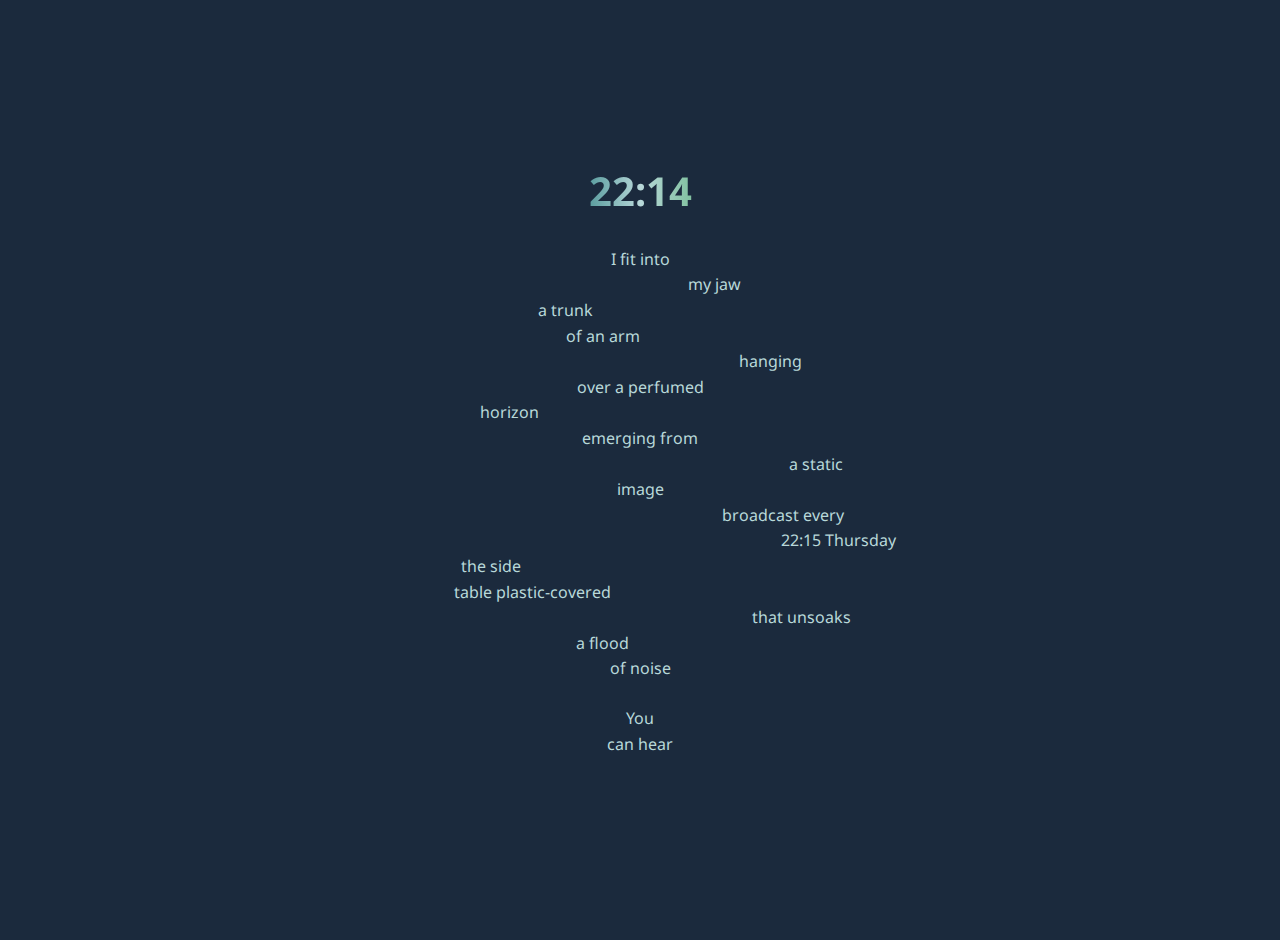
<file: 22-14.html>
<!DOCTYPE html>
<html lang="en">
<head>
    <meta charset="UTF-8">
    <meta name="viewport" content="width=device-width, initial-scale=1.0">
    <title>22:14</title>
    <style>

        /* Import Noto Sans font */
        @import url('https://fonts.googleapis.com/css2?family=Noto+Sans&display=swap');

        /* Basic reset for margin and padding */
        body, h1, p {
            margin: 0;
            padding: 0;
        }

        /* Root colors for the ocean dusk variation */
:root {
    --bg-color: #1b2a3d; /* Deep, dark ocean blue for a mysterious atmosphere */
    --text-color: #b8d8d9; /* Soft pale blue for readability, evoking a quiet, somber mood */
    --link-color: #5b9d9f; /* Subtle teal for interactive elements, suggesting a calming energy */
    --link-hover-color: #9aabff; /* Soft lavender-blue for hover effects, adding a hint of surrealism */
    --heading-gradient: linear-gradient(to right, #5b9d9f, #b8d8d9, #81c1a0); /* Teal to pale blue to light mint, reflecting the calmness of dusk */
    --tooltip-bg: #3c3e3b; /* Dark charcoal for tooltip, evoking quiet, lingering shadow */
    --tooltip-text: #e0f7f1; /* Light cyan for tooltip text, suggesting coolness and clarity */
    --tooltip-hover-bg: rgba(145, 196, 168, 0.4); /* Subtle mint effect on hover, symbolizing fleeting moments */
}


        /* Styling for the page background and font */
        body {
            font-family: "Noto Sans", sans-serif;
            background-color: var(--bg-color);
            color: var(--text-color);
            display: flex;
            justify-content: center;
            align-items: center;
            min-height: 100vh;
            padding: 20px;
        }

        /* Center align the container and text */
        .poetry-container {
			width: 30%;
            text-align: center;
            line-height: 1.6;
        }

h1 {
    font-size: 2.5em;
    margin-bottom: 20px;
    background-image: var(--heading-gradient); /* Using background-image to define gradient */
    background-clip: text; /* Applies background to text only */
    -webkit-background-clip: text; /* For webkit-based browsers */
    -webkit-text-fill-color: transparent; /* Ensures text is transparent, allowing the gradient to show */
    text-transform: lowercase; /* Title in lowercase */
    display: inline; /* Ensure it works on inline level */
}


        .poem {
            font-size: 1.1em;
            margin-bottom: 40px;
        }

        /* Styling for individual stanzas */
.stanza {
    margin: 1.5em 0;
}

/* Prevent line breaks before <br> by setting nowrap on the span elements */
.stanza span {
    white-space: nowrap; /* Ensures no line breaks until <br> */
}
        /* Tooltip container */
        .tooltip {
            position: relative;
            display: inline-block;
            background: var(--tooltip-hover-bg);
            background-size: 200% 100%;
            background-position: 100% 0;
            transition: background-position 0.3s ease; /* Smooth transition */
            color: inherit; /* Ensure text color matches context */
        }

        /* Tooltip text */
        .tooltip .tooltiptext {
            visibility: hidden; /* Hidden by default */
            width: 150px; /* Set a width for the tooltip */
            background-color: var(--tooltip-bg); /* Tooltip background */
            color: var(--tooltip-text); /* Tooltip text */
            text-align: center;
            padding: 5px 0; /* Padding inside the tooltip */
            border-radius: 6px; /* Rounded corners */

            /* Positioning the tooltip */
            position: absolute;
            z-index: 1;
            bottom: 125%; /* Position above the tooltip container */
            left: 50%; /* Center the tooltip */
            margin-left: -75px; /* Adjust left margin to center */

            /* Fade-in effect */
            opacity: 0; 
            transition: opacity 0.3s;
        }

        /* Show the tooltip text when you mouse over the tooltip container */
        .tooltip:hover .tooltiptext {
            visibility: visible; /* Show on hover */
            opacity: 1; /* Fade in effect */
        }
    </style>
</head>
<body>
    <div class="poetry-container">
		<h1>22:14</h1>
        <div class="stanza">
            <span>I fit into</span><br>
            <span style="padding-left:40%;">my jaw</span><br>
            <span style="padding-right:40%;">a trunk</span><br>
            <span style="padding-right:20%;">of an arm</span><br>
            <span style="padding-left:70%;">hanging</span><br>
            <span>over a perfumed</span><br>
            <span style="padding-right:70%;">horizon</span><br>
            <span>emerging from</span><br>
            <span style="padding-left:90%;">a static</span><br>
            <span>image</span><br>
            <span style="padding-left:72%;">broadcast every</span><br>
            <span style="padding-left:88%;">22:15 Thursday</span><br>
            <span style="padding-right:80%;">the side</span><br>
            <span style="padding-right:97%;">table plastic-covered</span><br>
            <span style="padding-left:80%;">that unsoaks</span><br>
            <span style="padding-right:20%;">a flood</span><br>
            <span>of noise</span><br>
		</div>
		<div class="stanza">
            <span>You</span><br>
            <span>can hear</span><br>
        </div>
    </div>
</body>
</html>
</file>
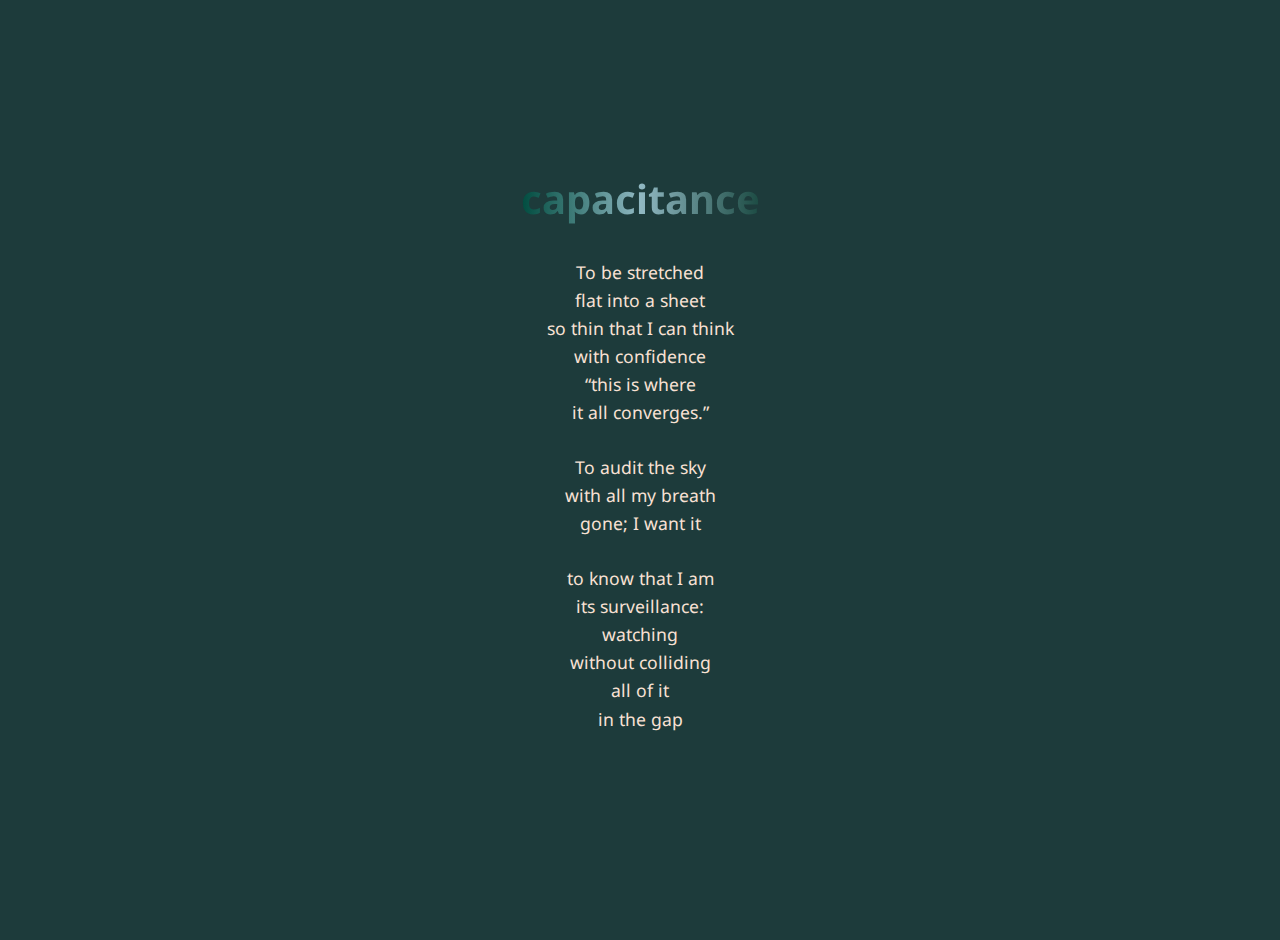
<file: capacitance.html>
<!DOCTYPE html>
<html lang="en">
<head>
    <meta charset="UTF-8">
    <meta name="viewport" content="width=device-width, initial-scale=1.0">
    <title>capacitance</title>
    <style>

        /* Import Noto Sans font */
        @import url('https://fonts.googleapis.com/css2?family=Noto+Sans&display=swap');

        /* Basic reset for margin and padding */
        body, h1, p {
            margin: 0;
            padding: 0;
        }

        /* Root colors for the earthy, stormy variation */
:root {
    --bg-color: #1d3b3b; /* Deep teal with hints of blue for a moody atmosphere */
    --text-color: #f8e1d4; /* Soft peachy beige for a warm, inviting feel */
    --link-color: #f2a5a2; /* Warm coral for interactive elements */
    --link-hover-color: #ff8a65; /* Lively orange-pink for hover effects */
    --heading-gradient: linear-gradient(to right, #004c3f, #90b8c2, #1c4b43); /* Rich teal to pale blue to dark forest green gradient */
    --tooltip-bg: #375e5d; /* Muted dark teal for tooltip background */
    --tooltip-text: #f8e1d4; /* Soft peachy beige for tooltip text */
    --tooltip-hover-bg: rgba(242, 165, 162, 0.4); /* Coral hover effect for tooltip */
}


        /* Styling for the page background and font */
        body {
            font-family: "Noto Sans", sans-serif;
            background-color: var(--bg-color);
            color: var(--text-color);
            display: flex;
            justify-content: center;
            align-items: center;
            min-height: 100vh;
            padding: 20px;
        }

        /* Center align the container and text */
        .poetry-container {
            max-width: 600px;
            text-align: center;
            line-height: 1.6;
        }

        h1 {
            font-size: 2.5em;
            margin-bottom: 20px;
            background: var(--heading-gradient);
            -webkit-background-clip: text;
            -webkit-text-fill-color: transparent;
            text-transform: lowercase; /* Title in lowercase */
        }

        .poem {
            font-size: 1.1em;
            margin-bottom: 40px;
        }

        /* Styling for individual stanzas */
        .stanza {
            margin: 1.5em 0;
        }

        /* Tooltip container */
        .tooltip {
            position: relative;
            display: inline-block;
            background: var(--tooltip-hover-bg);
            background-size: 200% 100%;
            background-position: 100% 0;
            transition: background-position 0.3s ease; /* Smooth transition */
            color: inherit; /* Ensure text color matches context */
        }

        /* Tooltip text */
        .tooltip .tooltiptext {
            visibility: hidden; /* Hidden by default */
            width: 150px; /* Set a width for the tooltip */
            background-color: var(--tooltip-bg); /* Tooltip background */
            color: var(--tooltip-text); /* Tooltip text */
            text-align: center;
            padding: 5px 0; /* Padding inside the tooltip */
            border-radius: 6px; /* Rounded corners */

            /* Positioning the tooltip */
            position: absolute;
            z-index: 1;
            bottom: 125%; /* Position above the tooltip container */
            left: 50%; /* Center the tooltip */
            margin-left: -75px; /* Adjust left margin to center */

            /* Fade-in effect */
            opacity: 0; 
            transition: opacity 0.3s;
        }

        /* Show the tooltip text when you mouse over the tooltip container */
        .tooltip:hover .tooltiptext {
            visibility: visible; /* Show on hover */
            opacity: 1; /* Fade in effect */
        }
    </style>
</head>
<body>
    <div class="poetry-container">
        <h1>capacitance</h1>
        <div class="poem">
            <p class="stanza">
                To be stretched <br>
                flat into a sheet <br>
                so thin that I can think <br>
                with confidence <br>
                “this is where <br>
                it all converges.” <br>
            </p>
            <p class="stanza">
                To audit the sky <br>
                with all my breath <br>
                gone; I want it <br>
            </p>
            <p class="stanza">
                to know that I am <br>
                its surveillance: <br>
                watching <br>
                without colliding <br>
                all of it <br>
                in the gap <br>
            </p>
        </div>
    </div>
</body>
</html>
</file>
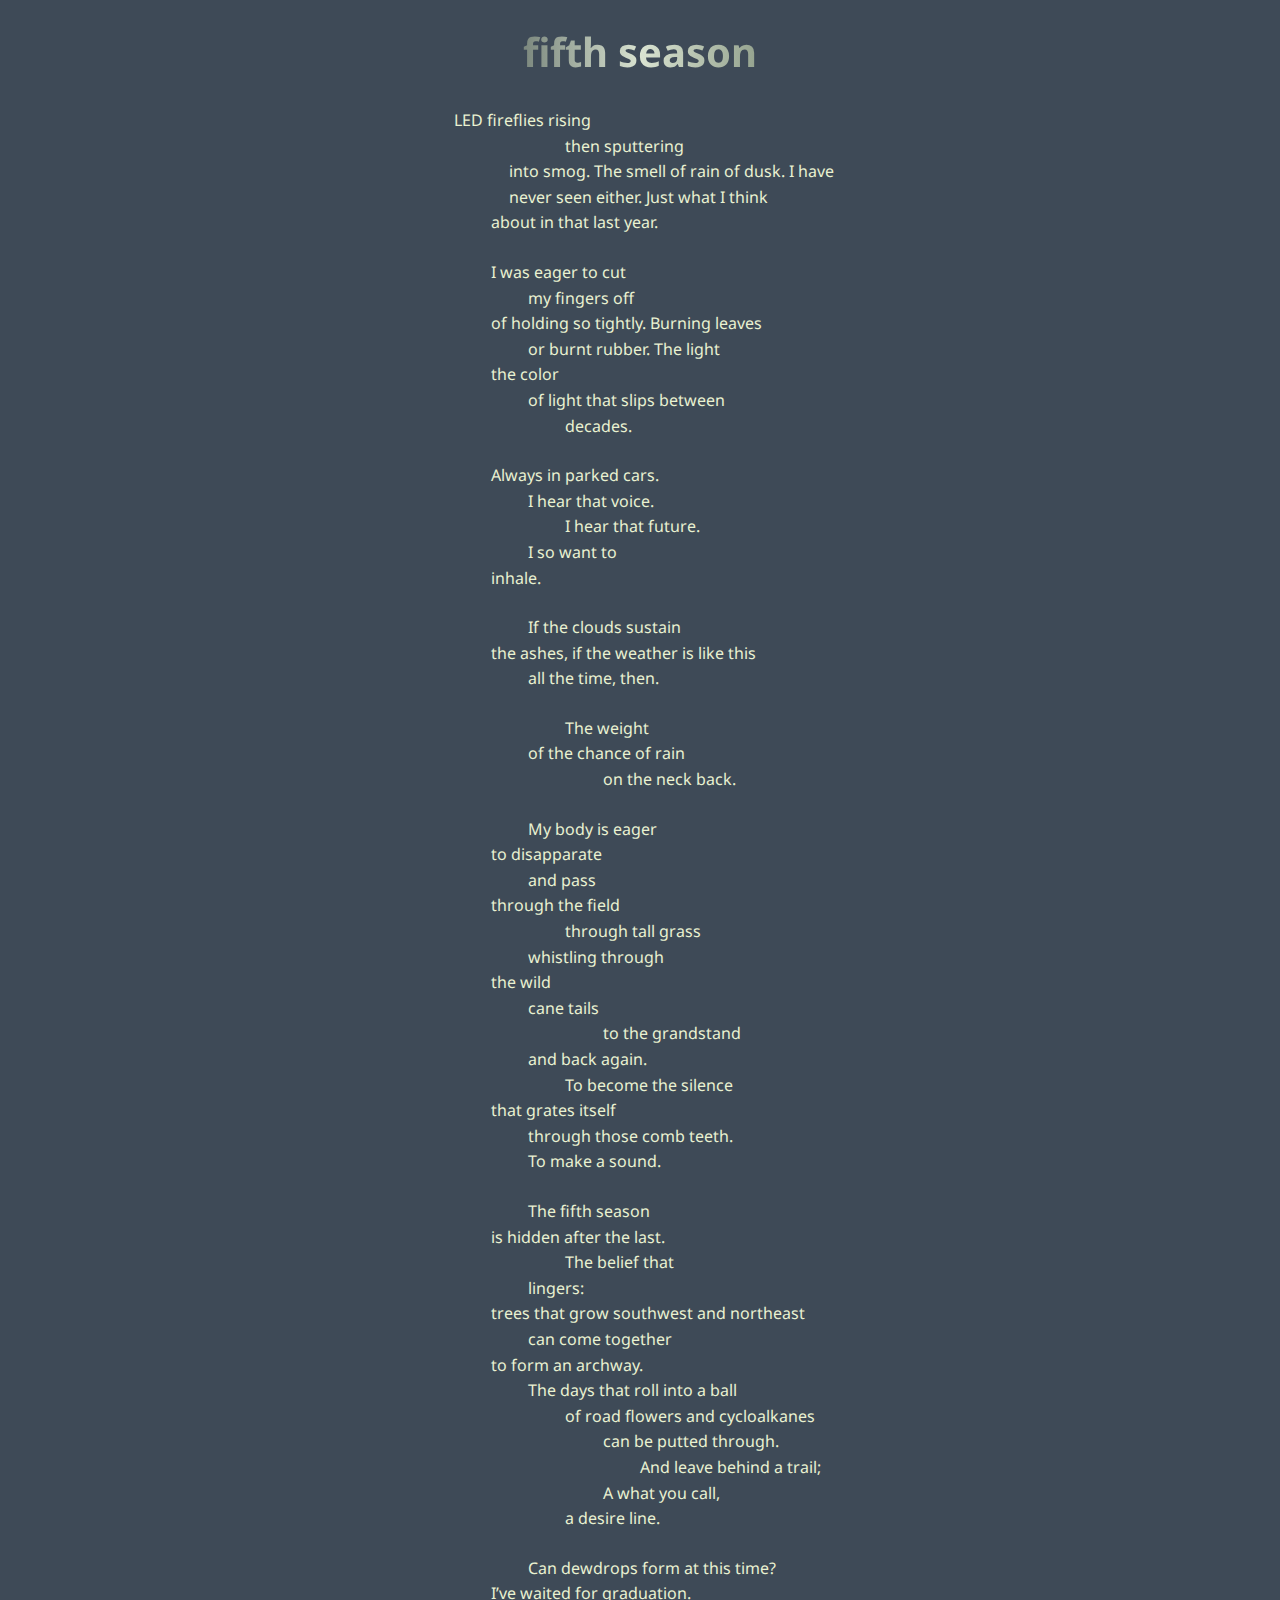
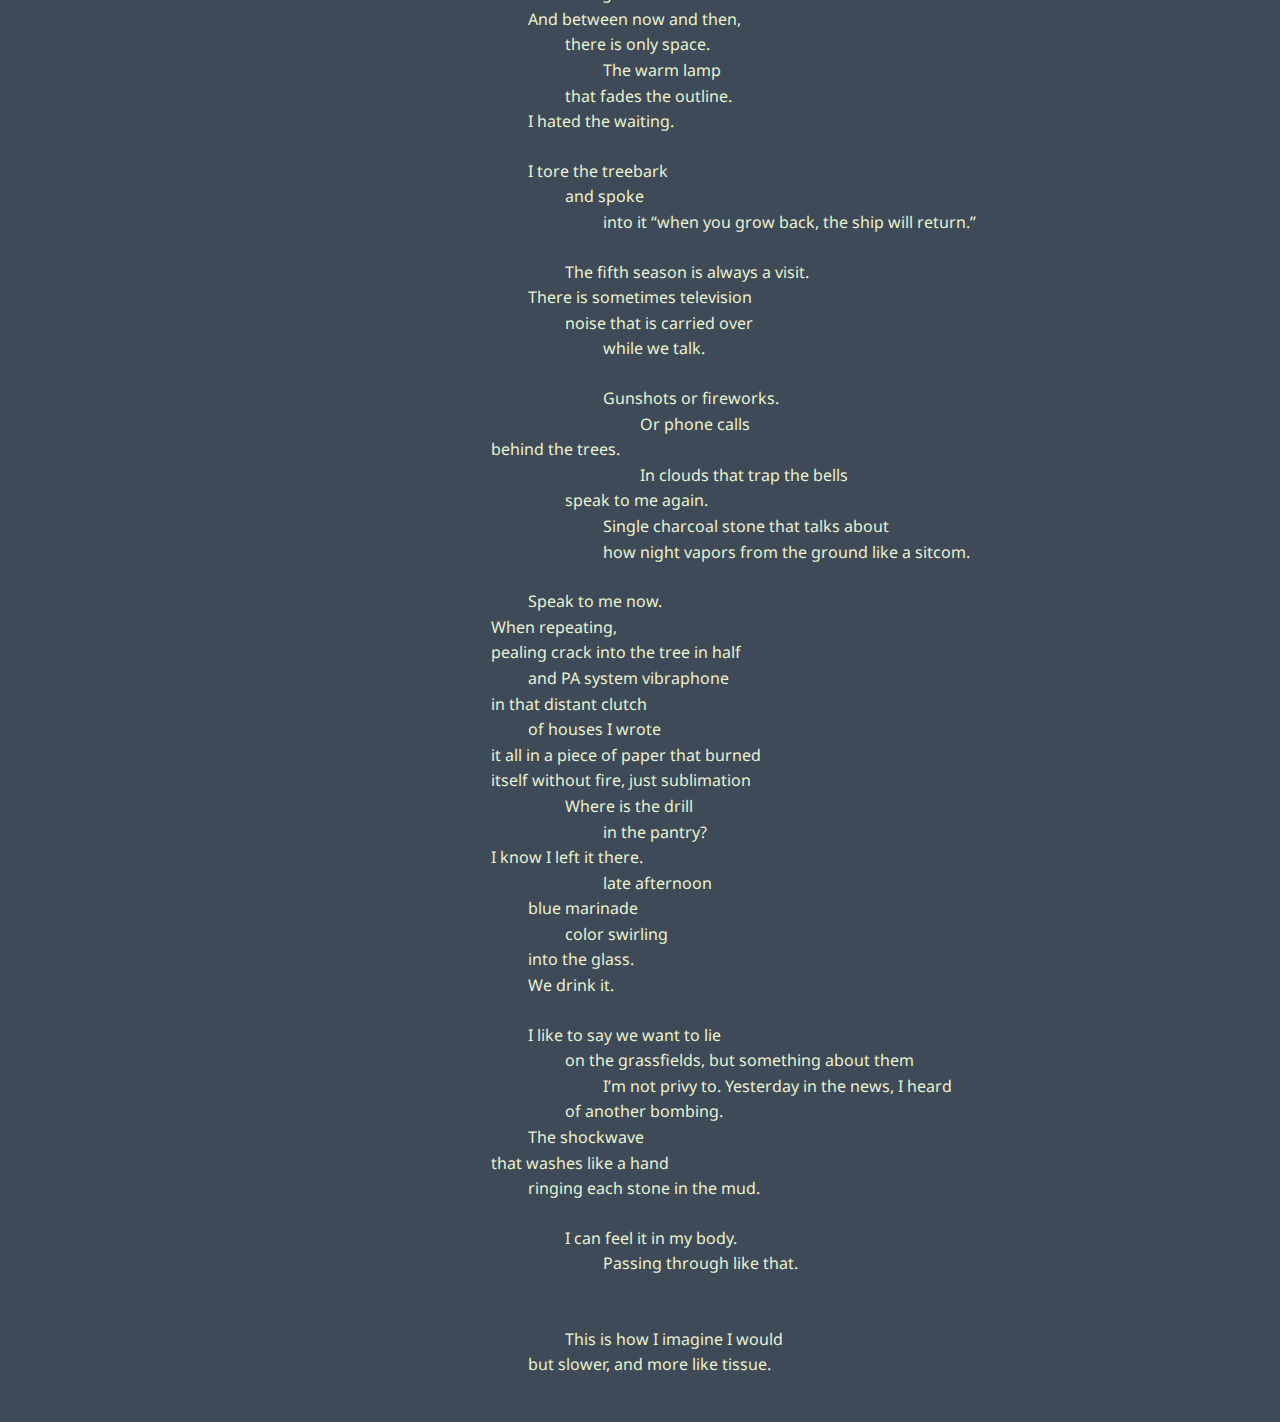
<file: fifthseason.html>
<!DOCTYPE html>
<html lang="en">
<head>
    <meta charset="UTF-8">
    <meta name="viewport" content="width=device-width, initial-scale=1.0">
    <title>fifth season</title>
    <style>
/* Import Noto Sans font */
@import url('https://fonts.googleapis.com/css2?family=Noto+Sans&display=swap');

/* Basic reset for margin and padding */
body, h1, p {
    margin: 0;
    padding: 0;
}

/* Root colors for the earthy, stormy variation */
:root {
    --bg-color: #3e4a57; /* Deep, shadowy blue-gray to evoke late twilight or a quiet, contemplative season */
    --text-color: #e9f1d1; /* Soft, pale yellow-green for a balanced, ethereal readability */
    --link-color: #94b8a5; /* Muted sage for interactive elements, slightly warmer */
    --link-hover-color: #e6b7a7; /* Soft coral-pink for a warm, gentle hover effect */
    --heading-gradient: linear-gradient(to right, #44524d, #d9e3d1, #6c7d68); /* Olive green, pale sage, and mossy tones for an earthy, natural gradient */
    --tooltip-bg: #6d7b70; /* Dusty olive for tooltip background */
    --tooltip-text: #f5f9e3; /* Soft cream for the tooltip text */
    --tooltip-hover-bg: rgba(148, 186, 158, 0.4); /* Lighter greenish shade for tooltip hover effect */
}


/* Styling for the page background and font */
body {
    font-family: "Noto Sans", sans-serif;
    background-color: var(--bg-color);
    color: var(--text-color);
    display: flex;
    justify-content: center;
    align-items: center;
    min-height: 100vh;
    padding: 20px;
}

/* Center align the container and text */
.poetry-container {
    text-align: center;
    line-height: 1.6;
    max-width: 80vw; /* Set a max width to prevent text from being too wide */
    word-wrap: break-word; /* Prevents long words from breaking the layout */
}

/* Styling for the main title */
h1 {
    font-size: 2.5em;
    margin-bottom: 20px;
    background: var(--heading-gradient);
    -webkit-background-clip: text;
    -webkit-text-fill-color: transparent;
    text-transform: lowercase; /* Title in lowercase */
}

/* Styling for the poem container */
.poem {
    font-size: 1.1em;
    margin-bottom: 40px;
}

/* Styling for individual stanzas */
.stanza {
    margin: 1.5em 0;
	text-align: left;
}

/* Prevent line breaks before <br> by setting nowrap on the span elements */
.stanza span {
    white-space: nowrap; /* Ensures no line breaks until <br> */
}

/* Styling for indented lines in stanzas */
.indent-1 {
    padding-left: 10%;
}

.indent-2 {
    padding-left: 20%;
}

.indent-3 {
    padding-left: 30%;
}

.indent-4 {
    padding-left: 40%;
}

.indent-5 {
    padding-left: 50%;
}

/* Links */
a {
    color: var(--link-color);
    text-decoration: none;
}

a:hover {
    color: var(--link-hover-color);
}

/* Tooltip */
.tooltip {
    background-color: var(--tooltip-bg);
    color: var(--tooltip-text);
    padding: 5px;
    border-radius: 3px;
}

.tooltip:hover {
    background-color: var(--tooltip-hover-bg);
}


    </style>
</head>
<body>
 <div class="poetry-container">
 <h1>fifth season</h1>
    <p class="stanza">
        <span>LED fireflies rising</span><br>
        <span class="indent-3">then sputtering</span><br>
        <span style="padding-left:15%;">into smog. The smell of rain of dusk. I have</span><br>
        <span style="padding-left:15%;">never seen either. Just what I think</span><br>
        <span class="indent-1">about in that last year.</span>
    </p>
    <div class="stanza">
        <span class="indent-1">I was eager to cut</span><br>
        <span class="indent-2">my fingers off</span><br>
        <span class="indent-1">of holding so tightly. Burning leaves</span><br>
        <span class="indent-2">or burnt rubber. The light</span><br>
        <span class="indent-1">the color</span><br>
        <span class="indent-2">of light that slips between</span><br>
        <span class="indent-3">decades.</span>
    </div>

    <div class="stanza">
        <span class="indent-1">Always in parked cars.</span><br>
        <span class="indent-2">I hear that voice.</span><br>
        <span class="indent-3">I hear that future.</span><br>
        <span class="indent-2">I so want to</span><br>
        <span class="indent-1">inhale.</span>
    </div>

    <div class="stanza">
        <span class="indent-2">If the clouds sustain</span><br>
        <span class="indent-1">the ashes, if the weather is like this</span><br>
        <span class="indent-2">all the time, then.</span><br>
	</div>	
	<div class="stanza">
        <span class="indent-3">The weight</span><br>
        <span class="indent-2">of the chance of rain</span><br>
        <span class="indent-4">on the neck back.</span>
    </div>

    <div class="stanza">
        <span class="indent-2">My body is eager</span><br>
        <span class="indent-1">to disapparate</span><br>
        <span class="indent-2">and pass</span><br>
        <span class="indent-1">through the field</span><br>
        <span class="indent-3">through tall grass</span><br>
        <span class="indent-2">whistling through</span><br>
        <span class="indent-1">the wild</span><br>
        <span class="indent-2">cane tails</span><br>
        <span class="indent-4">to the grandstand</span><br>
        <span class="indent-2">and back again.</span><br>
        <span class="indent-3">To become the silence</span><br>
        <span class="indent-1">that grates itself</span><br>
        <span class="indent-2">through those comb teeth.</span><br>
        <span class="indent-2">To make a sound.</span>
    </div>

    <div class="stanza">
        <span class="indent-2">The fifth season</span><br>
        <span class="indent-1">is hidden after the last.</span><br>
        <span class="indent-3">The belief that</span><br>
        <span class="indent-2">lingers:</span><br>
        <span class="indent-1">trees that grow southwest and northeast</span><br>
        <span class="indent-2">can come together</span><br>
        <span class="indent-1">to form an archway.</span><br>
        <span class="indent-2">The days that roll into a ball</span><br>
        <span class="indent-3">of road flowers and cycloalkanes</span><br>
        <span class="indent-4">can be putted through.</span><br>
        <span class="indent-5">And leave behind a trail;</span><br>
        <span class="indent-4">A what you call,</span><br>
        <span class="indent-3">a desire line.</span>
    </div>

    <div class="stanza">
        <span class="indent-2">Can dewdrops form at this time?</span><br>
        <span class="indent-1">I’ve waited for graduation.</span><br>
        <span class="indent-2">And between now and then,</span><br>
        <span class="indent-3">there is only space.</span><br>
        <span class="indent-4">The warm lamp</span><br>
        <span class="indent-3">that fades the outline.</span><br>
        <span class="indent-2">I hated the waiting.</span>
    </div>

    <div class="stanza">
        <span class="indent-2">I tore the treebark</span><br>
        <span class="indent-3">and spoke</span><br>
        <span class="indent-4">into it “when you grow back, the ship will return.”</span><br>
    </div>

    <div class="stanza">
        <span class="indent-3">The fifth season is always a visit.</span><br>
        <span class="indent-2">There is sometimes television</span><br>
        <span class="indent-3">noise that is carried over</span><br>
        <span class="indent-4">while we talk.</span>
    </div>

    <div class="stanza">
        <span class="indent-4">Gunshots or fireworks.</span><br>
        <span class="indent-5">Or phone calls</span><br>
        <span class="indent-1">behind the trees.</span><br>
        <span class="indent-5">In clouds that trap the bells</span><br>
        <span class="indent-3">speak to me again.</span><br>
        <span class="indent-4">Single charcoal stone that talks about</span><br>
        <span class="indent-4">how night vapors from the ground like a sitcom.</span>
    </div>

    <div class="stanza">
        <span class="indent-2">Speak to me now.</span><br>
        <span class="indent-1">When repeating,</span><br>
        <span class="indent-1">pealing crack into the tree in half</span><br>
        <span class="indent-2">and PA system vibraphone</span><br>
        <span class="indent-1">in that distant clutch</span><br>
        <span class="indent-2">of houses I wrote</span><br>
        <span class="indent-1">it all in a piece of paper that burned</span><br>
        <span class="indent-1">itself without fire, just sublimation</span><br>
        <span class="indent-3">Where is the drill</span><br>
        <span class="indent-4">in the pantry?</span><br>
        <span class="indent-1">I know I left it there.</span><br>
        <span class="indent-4">late afternoon</span><br>
        <span class="indent-2">blue marinade</span><br>
        <span class="indent-3">color swirling</span><br>
        <span class="indent-2">into the glass.</span><br>
        <span class="indent-2">We drink it.</span>
    </div>

    <div class="stanza">
        <span class="indent-2">I like to say we want to lie</span><br>
        <span class="indent-3">on the grassfields, but something about them</span><br>
        <span class="indent-4">I’m not privy to. Yesterday in the news, I heard</span><br>
        <span class="indent-3">of another bombing.</span><br>
        <span class="indent-2">The shockwave</span><br>
        <span class="indent-1">that washes like a hand</span><br>
        <span class="indent-2">ringing each stone in the mud.</span><br>
    </div>

    <div class="stanza">
    <span class="indent-3">I can feel it in my body.</span><br>
    <span class="indent-4">Passing through like that.</span><br><br>
    </div>

    <div class="stanza">    
    <span class="indent-3">This is how I imagine I would</span><br>
    <span class="indent-2">but slower, and more like tissue.</span>
</div>
	
</div>
</body>
</html>
</file>
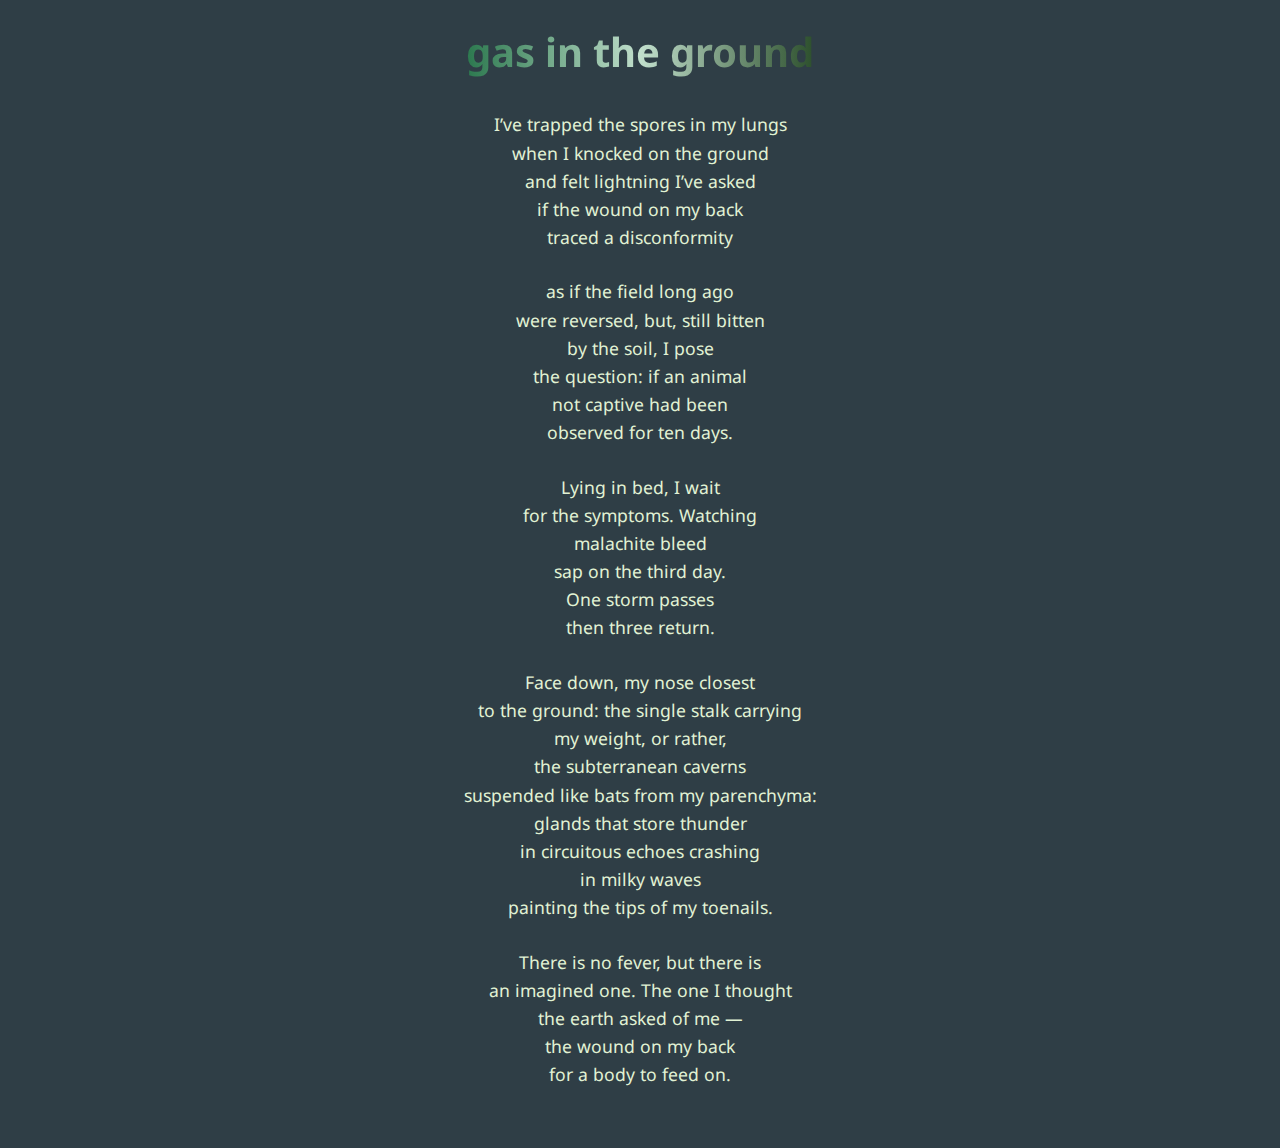
<file: gasintheground.html>
<!DOCTYPE html>
<html lang="en">
<head>
    <meta charset="UTF-8">
    <meta name="viewport" content="width=device-width, initial-scale=1.0">
    <title>gas in the ground</title>
    <style>

        /* Import Noto Sans font */
        @import url('https://fonts.googleapis.com/css2?family=Noto+Sans&display=swap');

        /* Basic reset for margin and padding */
        body, h1, p {
            margin: 0;
            padding: 0;
        }

        /* Root colors for the earthy, stormy variation */
        :root {
            --bg-color: #2f3e46; /* Deep earthy tones with a touch of green for nature */
            --text-color: #e1f2d4; /* Pale green for calm readability */
            --link-color: #87d0a0; /* Soft moss green for interactive elements */
            --link-hover-color: #f2b1b3; /* Light coral for hover effects */
            --heading-gradient: linear-gradient(to right, #2a774d, #c1dfcc, #2a4d2a); /* Forest green to pale mint to dark moss gradient */
            --tooltip-bg: #4b5d4c; /* Slate gray-green for tooltip */
            --tooltip-text: #f1f8e5; /* Light greenish color for tooltip text */
            --tooltip-hover-bg: rgba(127, 208, 160, 0.4); /* Moss green hover effect */
        }

        /* Styling for the page background and font */
        body {
            font-family: "Noto Sans", sans-serif;
            background-color: var(--bg-color);
            color: var(--text-color);
            display: flex;
            justify-content: center;
            align-items: center;
            min-height: 100vh;
            padding: 20px;
        }

        /* Center align the container and text */
        .poetry-container {
            max-width: 600px;
            text-align: center;
            line-height: 1.6;
        }

        h1 {
            font-size: 2.5em;
            margin-bottom: 20px;
            background: var(--heading-gradient);
            -webkit-background-clip: text;
            -webkit-text-fill-color: transparent;
            text-transform: lowercase; /* Title in lowercase */
        }

        .poem {
            font-size: 1.1em;
            margin-bottom: 40px;
        }

        /* Styling for individual stanzas */
        .stanza {
            margin: 1.5em 0;
        }

        /* Tooltip container */
        .tooltip {
            position: relative;
            display: inline-block;
            background: var(--tooltip-hover-bg);
            background-size: 200% 100%;
            background-position: 100% 0;
            transition: background-position 0.3s ease; /* Smooth transition */
            color: inherit; /* Ensure text color matches context */
        }

        /* Tooltip text */
        .tooltip .tooltiptext {
            visibility: hidden; /* Hidden by default */
            width: 150px; /* Set a width for the tooltip */
            background-color: var(--tooltip-bg); /* Tooltip background */
            color: var(--tooltip-text); /* Tooltip text */
            text-align: center;
            padding: 5px 0; /* Padding inside the tooltip */
            border-radius: 6px; /* Rounded corners */

            /* Positioning the tooltip */
            position: absolute;
            z-index: 1;
            bottom: 125%; /* Position above the tooltip container */
            left: 50%; /* Center the tooltip */
            margin-left: -75px; /* Adjust left margin to center */

            /* Fade-in effect */
            opacity: 0; 
            transition: opacity 0.3s;
        }

        /* Show the tooltip text when you mouse over the tooltip container */
        .tooltip:hover .tooltiptext {
            visibility: visible; /* Show on hover */
            opacity: 1; /* Fade in effect */
        }
    </style>
</head>
<body>
    <div class="poetry-container">
        <h1>gas in the ground</h1>
        <div class="poem">
            <p class="stanza">
                I’ve trapped the spores in my lungs <br>
                when I knocked on the ground <br>
                and felt lightning I’ve asked <br>
                if the wound on my back <br>
                traced a disconformity <br>
            </p>
            <p class="stanza">
                as if the field long ago <br>
                were reversed, but, still bitten <br>
                by the soil, I pose <br>
                the question: if an animal <br>
                not captive had been <br>
                observed for ten days. <br>
            </p>
            <p class="stanza">
                Lying in bed, I wait <br>
                for the symptoms. Watching <br>
                malachite bleed <br>
                sap on the third day. <br>
                One storm passes <br>
                then three return. <br>
            </p>
            <p class="stanza">
                Face down, my nose closest <br>
                to the ground: the single stalk carrying <br>
                my weight, or rather, <br>
                the subterranean caverns <br>
                suspended like bats from my parenchyma: <br>
                glands that store thunder <br>
                in circuitous echoes crashing <br>
                in milky waves <br>
                painting the tips of my toenails. <br>
            </p>
            <p class="stanza">
                There is no fever, but there is <br>
                an imagined one. The one I thought <br>
                the earth asked of me — <br>
                the wound on my back <br>
                for a body to feed on. <br>
            </p>
        </div>
    </div>
</body>
</html>
</file>
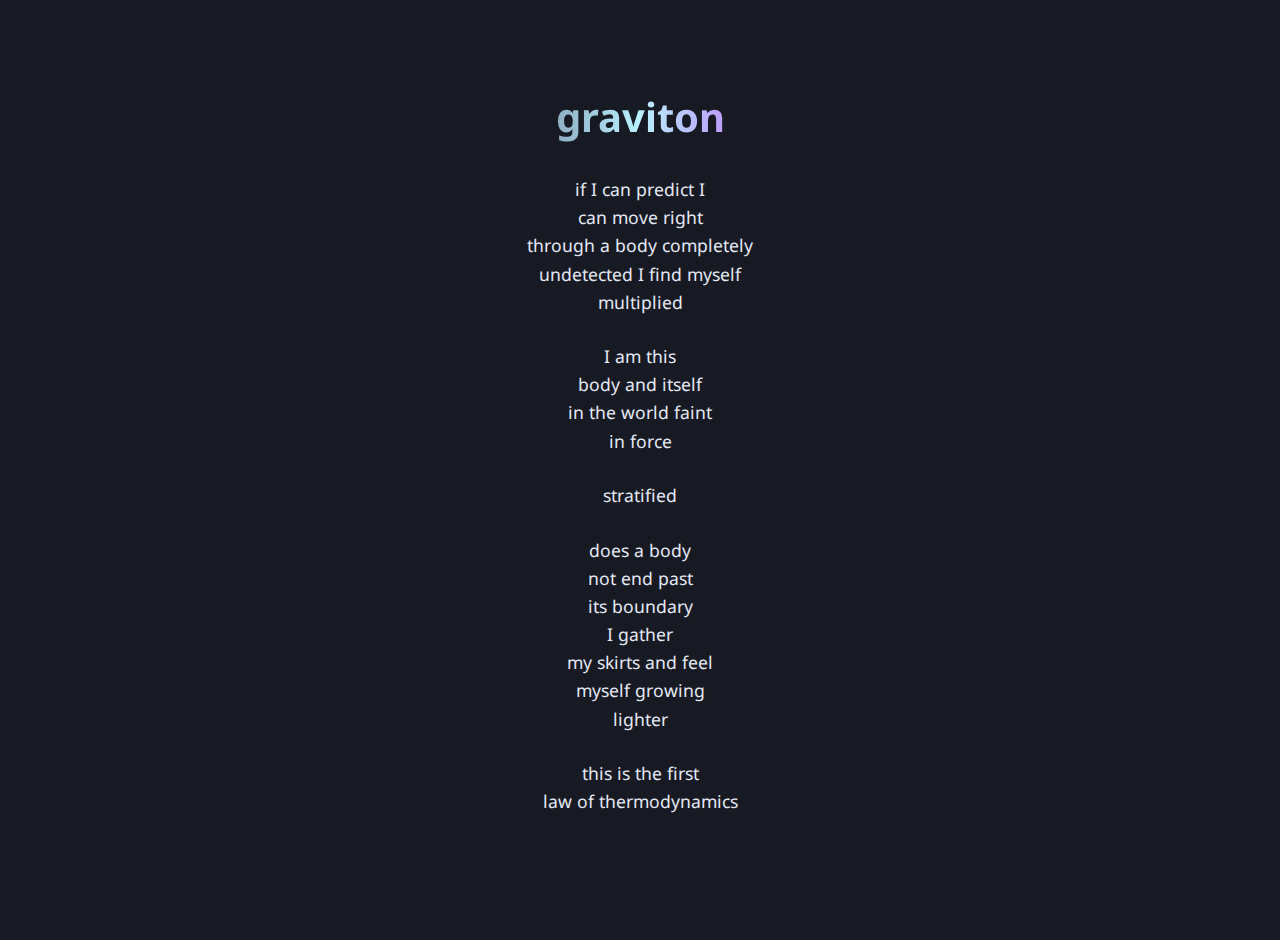
<file: graviton.html>
<!DOCTYPE html>
<html lang="en">
<head>
    <meta charset="UTF-8">
    <meta name="viewport" content="width=device-width, initial-scale=1.0">
    <title>graviton</title>
    <style>

        /* Import Noto Sans font */
        @import url('https://fonts.googleapis.com/css2?family=Noto+Sans&display=swap');

        /* Basic reset for margin and padding */
        body, h1, p {
            margin: 0;
            padding: 0;
        }

        /* Root colors for the quantum and ethereal variation */
        :root {
            --bg-color: #181a23; /* Deep space black */
            --text-color: #e3e8f5; /* Light, ethereal off-white for readability */
            --link-color: #7f98b0; /* Subtle blue-gray for interactive elements */
            --link-hover-color: #e2c1ff; /* Soft lavender for hover effects */
            --heading-gradient: linear-gradient(to right, #7f98b0, #b9f1ff, #bd81ff); /* Dusty blue to light lavender to violet gradient */
            --tooltip-bg: #2c3b49; /* Deep slate gray for tooltip */
            --tooltip-text: #d3d7f1; /* Soft lavender for tooltip text */
            --tooltip-hover-bg: rgba(189, 129, 255, 0.4); /* Ethereal violet hover effect */
        }

        /* Styling for the page background and font */
        body {
            font-family: "Noto Sans", sans-serif;
            background-color: var(--bg-color);
            color: var(--text-color);
            display: flex;
            justify-content: center;
            align-items: center;
            min-height: 100vh;
            padding: 20px;
        }

        /* Center align the container and text */
        .poetry-container {
            max-width: 600px;
            text-align: center;
            line-height: 1.6;
        }

        h1 {
            font-size: 2.5em;
            margin-bottom: 20px;
            background: var(--heading-gradient);
            -webkit-background-clip: text;
            -webkit-text-fill-color: transparent;
            text-transform: lowercase; /* Title in lowercase */
        }

        .poem {
            font-size: 1.1em;
            margin-bottom: 40px;
        }

        /* Styling for individual stanzas */
        .stanza {
            margin: 1.5em 0;
        }

        /* Tooltip container */
        .tooltip {
            position: relative;
            display: inline-block;
            background: var(--tooltip-hover-bg);
            background-size: 200% 100%;
            background-position: 100% 0;
            transition: background-position 0.3s ease; /* Smooth transition */
            color: inherit; /* Ensure text color matches context */
        }

        /* Tooltip text */
        .tooltip .tooltiptext {
            visibility: hidden; /* Hidden by default */
            width: 150px; /* Set a width for the tooltip */
            background-color: var(--tooltip-bg); /* Tooltip background */
            color: var(--tooltip-text); /* Tooltip text */
            text-align: center;
            padding: 5px 0; /* Padding inside the tooltip */
            border-radius: 6px; /* Rounded corners */

            /* Positioning the tooltip */
            position: absolute;
            z-index: 1;
            bottom: 125%; /* Position above the tooltip container */
            left: 50%; /* Center the tooltip */
            margin-left: -75px; /* Adjust left margin to center */

            /* Fade-in effect */
            opacity: 0; 
            transition: opacity 0.3s;
        }

        /* Show the tooltip text when you mouse over the tooltip container */
        .tooltip:hover .tooltiptext {
            visibility: visible; /* Show on hover */
            opacity: 1; /* Fade in effect */
        }
    </style>
</head>
<body>
    <div class="poetry-container">
        <h1>graviton</h1>
        <div class="poem">
            <p class="stanza">
                if I can predict I <br>
                can move right <br>
                through a body completely <br>
                undetected I find myself <br>
                multiplied <br>
            </p>
            <p class="stanza">
                I am this <br>
                body and itself <br>
                in the world faint <br>
                in force <br>
            </p>
            <p class="stanza">
                stratified <br> 
            </p>
            <p class="stanza">
                does a body <br>
                not end past <br>
                its boundary <br>
                I gather <br>
                my skirts and feel <br>
                myself growing <br>
                lighter <br>
            </p>
            <p class="stanza">
                this is the first <br>
                law of thermodynamics <br>
            </p>
        </div>
    </div>
</body>
</html>
</file>
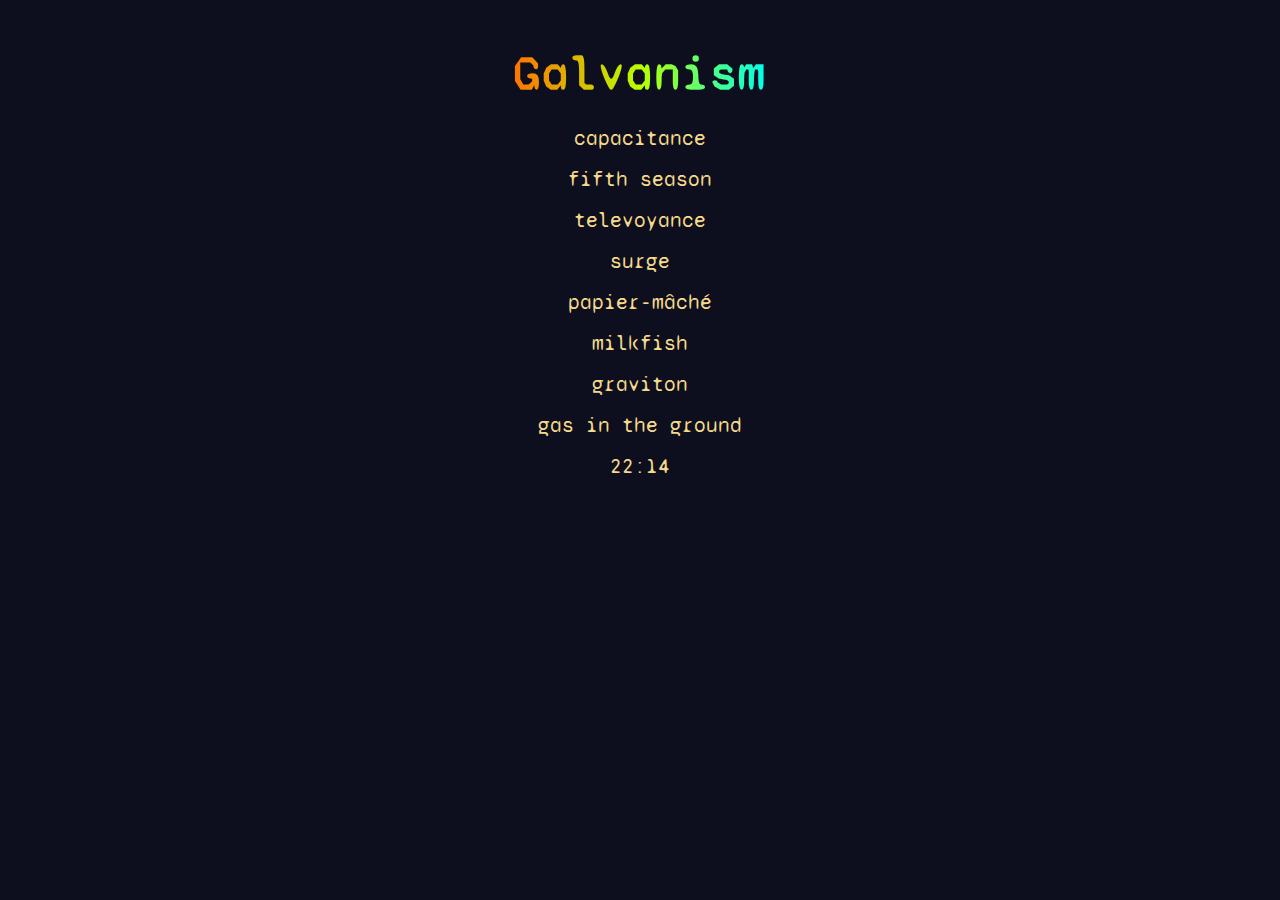
<file: indexc.html>
<!DOCTYPE html>
<html lang="en">
<head>
    <meta charset="UTF-8">
    <meta name="viewport" content="width=device-width, initial-scale=1.0">
    <link rel="shortcut icon" type="image/png" href="img/favicon.png">
    <title>Galvanism</title>
    <link rel="preconnect" href="https://fonts.gstatic.com" crossorigin>
    <link rel="stylesheet" href="index.css">
</head>
<body>
    <div class="container">
        <h1 style="margin-top:10%;">Galvanism</h1>

        <div class="text">

            <div class="item">
                <a href="capacitance.html" class="title-link">capacitance</a>
            </div>

            <div class="item">
                <a href="fifthseason.html" class="title-link">fifth season</a>
            </div>

            <div class="item">
                <a href="televoyance.html" class="title-link">televoyance</a>
            </div>
            
            <div class="item">
                <a href="surge.html" class="title-link">surge</a>
            </div>

            <div class="item">
                <a href="papier-mâché.html" class="title-link">papier-mâché</a>
            </div>

            <div class="item">
                <a href="milkfish.html" class="title-link">milkfish</a>
            </div>

            <div class="item">
                <a href="graviton.html" class="title-link">graviton</a>
            </div>

            <div class="item">
                <a href="gasintheground.html" class="title-link">gas in the ground</a>
            </div>

            <div class="item">
                <a href="22-14.html" class="title-link">22:14</a>
            </div>
        </div>
    </div>
</body>
</html>
</file>
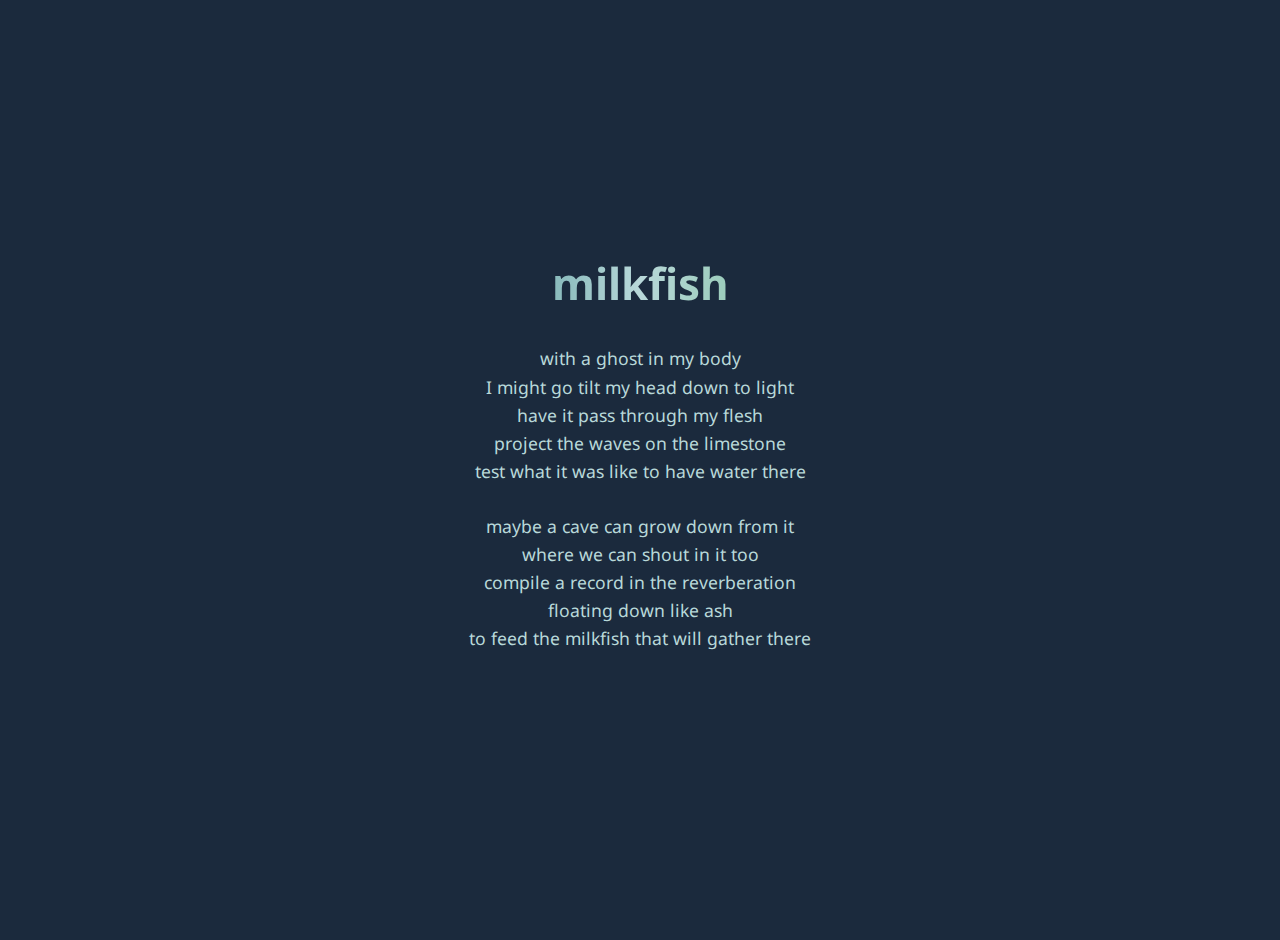
<file: milkfish.html>
<!DOCTYPE html>
<html lang="en">
<head>
    <meta charset="UTF-8">
    <meta name="viewport" content="width=device-width, initial-scale=1.0">
    <title>milkfish</title>
    <style>

        /* Import Noto Sans font */
        @import url('https://fonts.googleapis.com/css2?family=Noto+Sans&display=swap');

        /* Basic reset for margin and padding */
        body, h1, p {
            margin: 0;
            padding: 0;
        }

        /* Root colors for the ocean dusk variation */
        :root {
            --bg-color: #1b2a3d; /* Deep, dark ocean blue */
            --text-color: #b8d8d9; /* Soft pale blue for readability */
            --link-color: #5b9d9f; /* Subtle teal for interactive elements */
            --link-hover-color: #9aabff; /* Soft lavender-blue for hover effects */
            --heading-gradient: linear-gradient(to right, #5b9d9f, #b8d8d9, #81c1a0); /* Teal to pale blue to light mint */
            --tooltip-bg: #3c3e3b; /* Dark charcoal for tooltip */
            --tooltip-text: #e0f7f1; /* Light cyan for tooltip text */
            --tooltip-hover-bg: rgba(145, 196, 168, 0.4); /* Subtle mint effect on hover */
        }

        /* Styling for the page background and font */
        body {
            font-family: "Noto Sans", sans-serif;
            background-color: var(--bg-color);
            color: var(--text-color);
            display: flex;
            justify-content: center;
            align-items: center;
            min-height: 100vh;
            padding: 20px;
        }

        /* Center align the container and text */
        .poetry-container {
            max-width: 600px;
            text-align: center;
            line-height: 1.6;
        }

        h1 {
            font-size: 2.5em;
            margin-bottom: 20px;
            background: var(--heading-gradient);
            -webkit-background-clip: text;
            -webkit-text-fill-color: transparent;
            text-transform: lowercase; /* Title in lowercase */
        }

        .poem {
            font-size: 1.1em;
            margin-bottom: 40px;
        }

        /* Styling for individual stanzas */
        .stanza {
            margin: 1.5em 0;
        }

        /* Tooltip container */
        .tooltip {
            position: relative;
            display: inline-block;
            background: var(--tooltip-hover-bg);
            background-size: 200% 100%;
            background-position: 100% 0;
            transition: background-position 0.3s ease; /* Smooth transition */
            color: inherit; /* Ensure text color matches context */
        }

        /* Tooltip text */
        .tooltip .tooltiptext {
            visibility: hidden; /* Hidden by default */
            width: 150px; /* Set a width for the tooltip */
            background-color: var(--tooltip-bg); /* Tooltip background */
            color: var(--tooltip-text); /* Tooltip text */
            text-align: center;
            padding: 5px 0; /* Padding inside the tooltip */
            border-radius: 6px; /* Rounded corners */

            /* Positioning the tooltip */
            position: absolute;
            z-index: 1;
            bottom: 125%; /* Position above the tooltip container */
            left: 50%; /* Center the tooltip */
            margin-left: -75px; /* Adjust left margin to center */

            /* Fade-in effect */
            opacity: 0; 
            transition: opacity 0.3s;
        }

        /* Show the tooltip text when you mouse over the tooltip container */
        .tooltip:hover .tooltiptext {
            visibility: visible; /* Show on hover */
            opacity: 1; /* Fade in effect */
        }
    </style>
</head>
<body>
    <div class="poetry-container">
	<div class="poem">
        <h1>milkfish</h1>
        
            <p class="stanza">
                with a ghost in my body <br>
                I might go tilt my head down to light <br>
                have it pass through my flesh <br>
                project the waves on the limestone <br>
                test what it was like to have water there <br>
            </p>
            <p class="stanza">
                maybe a cave can grow down from it <br>
                where we can shout in it too <br>
                compile a record in the reverberation <br>
                floating down like ash <br>
                to feed the milkfish that will gather there <br>
            </p>
        </div>
    </div>
</body>
</html>
</file>
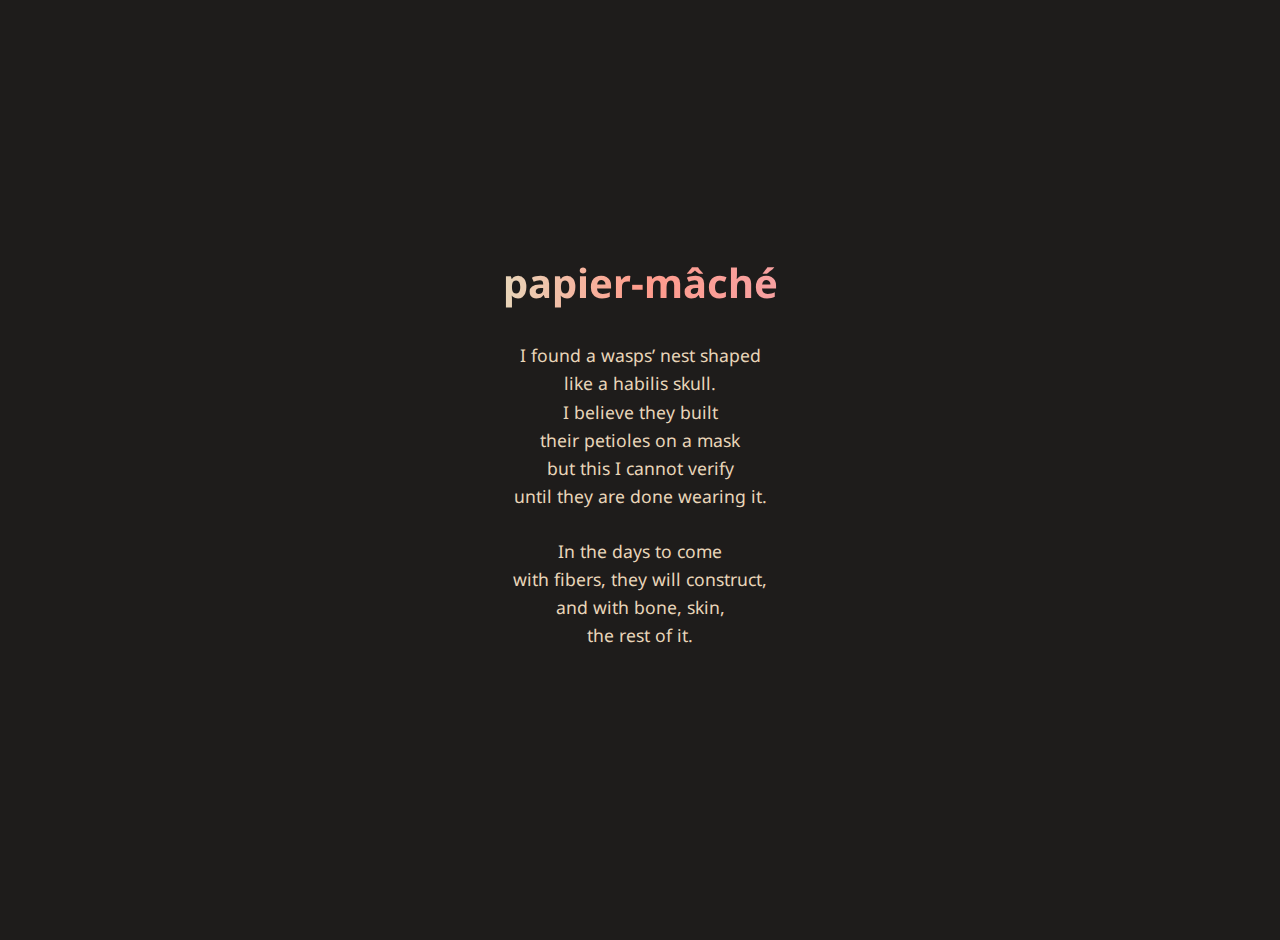
<file: papier-mâché.html>
<!DOCTYPE html>
<html lang="en">
<head>
    <meta charset="UTF-8">
    <meta name="viewport" content="width=device-width, initial-scale=1.0">
    <title>Papier-Mâché</title>
    <style>

        /* Import Noto Sans font */
        @import url('https://fonts.googleapis.com/css2?family=Noto+Sans&display=swap');

        /* Basic reset for margin and padding */
        body, h1, p {
            margin: 0;
            padding: 0;
        }

        /* Root colors for the papered twilight variation */
        :root {
            --bg-color: #1e1c1b; /* Darker, slightly cooler stormy gray */
            --text-color: #e8d5b9; /* Warm parchment-like color for readability */
            --link-color: #d1a8f0; /* Soft lavender for interactive elements */
            --link-hover-color: #f7a1a1; /* Pale rose for hover effects */
            --heading-gradient: linear-gradient(to right, #e8d5b9, #ff9c8c, #f7a1a1); /* Soft beige to coral to rose gradient */
            --tooltip-bg: #46372a; /* Earthy brown for tooltip */
            --tooltip-text: #f9f3e0; /* Light parchment color for tooltip text */
            --tooltip-hover-bg: rgba(255, 164, 132, 0.4); /* Soft coral effect on hover */
        }

        /* Styling for the page background and font */
        body {
            font-family: "Noto Sans", sans-serif;
            background-color: var(--bg-color);
            color: var(--text-color);
            display: flex;
            justify-content: center;
            align-items: center;
            min-height: 100vh;
            padding: 20px;
        }

        /* Center align the container and text */
        .poetry-container {
            max-width: 600px;
            text-align: center;
            line-height: 1.6;
        }

        h1 {
            font-size: 2.5em;
            margin-bottom: 20px;
            background: var(--heading-gradient);
            -webkit-background-clip: text;
            -webkit-text-fill-color: transparent;
        }

        .poem {
            font-size: 1.1em;
            margin-bottom: 40px;
        }

        /* Styling for individual stanzas */
        .stanza {
            margin: 1.5em 0;
        }

        /* Tooltip container */
        .tooltip {
            position: relative;
            display: inline-block;
            background: var(--tooltip-hover-bg);
            background-size: 200% 100%;
            background-position: 100% 0;
            transition: background-position 0.3s ease; /* Smooth transition */
            color: inherit; /* Ensure text color matches context */
        }

        /* Tooltip text */
        .tooltip .tooltiptext {
            visibility: hidden; /* Hidden by default */
            width: 150px; /* Set a width for the tooltip */
            background-color: var(--tooltip-bg); /* Tooltip background */
            color: var(--tooltip-text); /* Tooltip text */
            text-align: center;
            padding: 5px 0; /* Padding inside the tooltip */
            border-radius: 6px; /* Rounded corners */

            /* Positioning the tooltip */
            position: absolute;
            z-index: 1;
            bottom: 125%; /* Position above the tooltip container */
            left: 50%; /* Center the tooltip */
            margin-left: -75px; /* Adjust left margin to center */

            /* Fade-in effect */
            opacity: 0; 
            transition: opacity 0.3s;
        }

        /* Show the tooltip text when you mouse over the tooltip container */
        .tooltip:hover .tooltiptext {
            visibility: visible; /* Show on hover */
            opacity: 1; /* Fade in effect */
        }
    </style>
</head>
<body>
    <div class="poetry-container">
        <h1>papier-mâché</h1>
        <div class="poem">
            <p class="stanza">
                I found a wasps’ nest shaped <br>
                like a habilis skull. <br>
                I believe they built <br>
                their petioles on a mask <br>
                but this I cannot verify <br>
                until they are done wearing it. <br>
            </p>
            <p class="stanza">
                In the days to come <br>
                with fibers, they will construct, <br>
                and with bone, skin, <br>
                the rest of it. <br>
            </p>
        </div>
    </div>
</body>
</html>
</file>
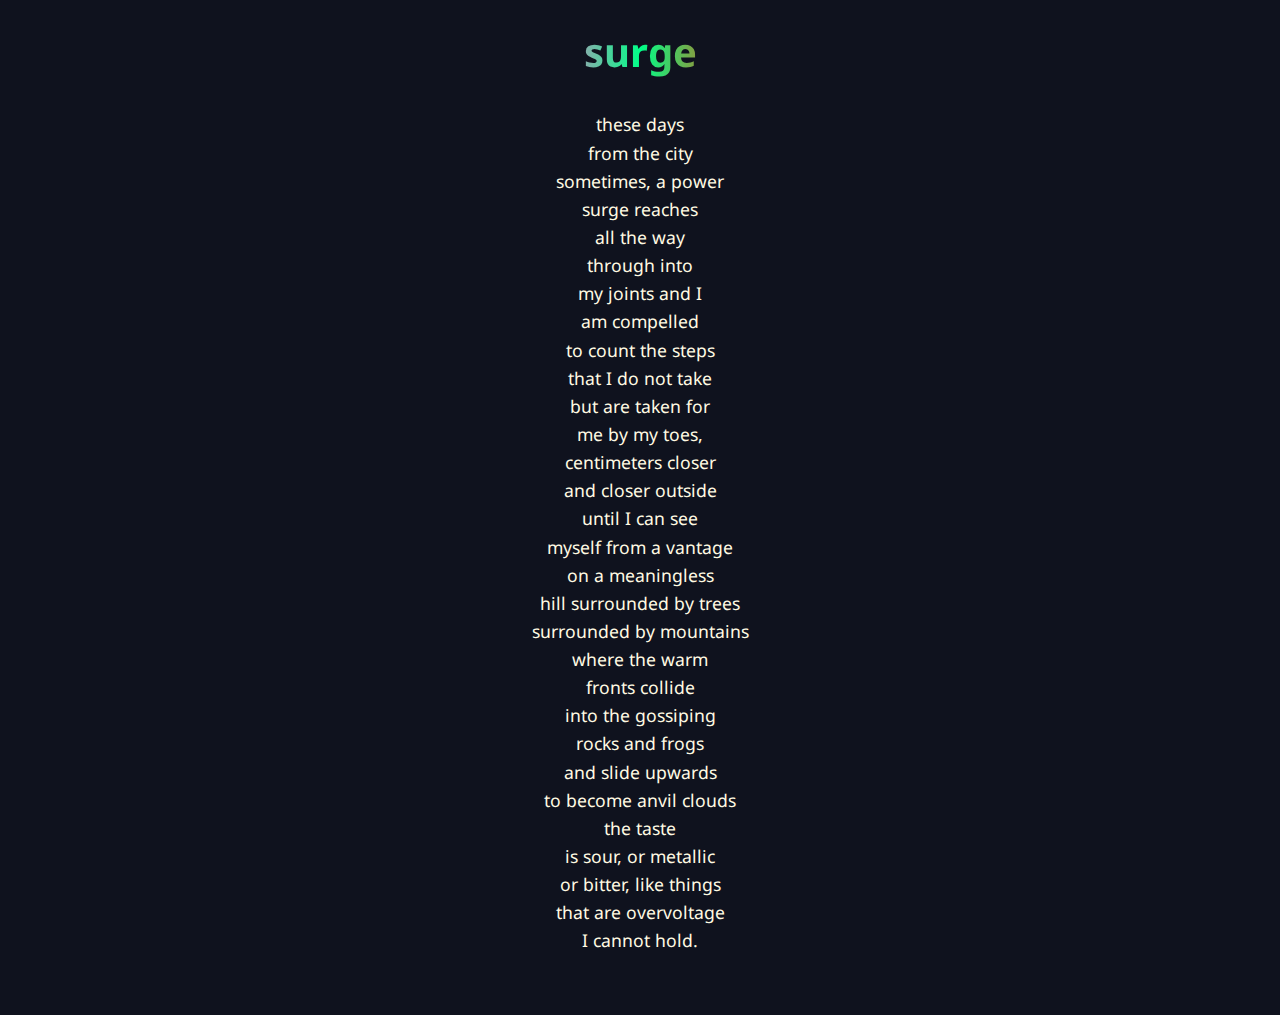
<file: surge.html>
<!DOCTYPE html>
<html lang="en">
<head>
    <meta charset="UTF-8">
    <meta name="viewport" content="width=device-width, initial-scale=1.0">
    <title>surge</title>
    <style>

        /* Import Noto Sans font */
        @import url('https://fonts.googleapis.com/css2?family=Noto+Sans&display=swap');

        /* Basic reset for margin and padding */
        body, h1, p {
            margin: 0;
            padding: 0;
        }

        /* Root colors for the electric jungle dark mode variation */
        :root {
            --bg-color: #0f121e; /* Darker, more moody storm */
            --text-color: #fffae3; /* Soft neon off-white for calm readability */
            --link-color: #66f3ff; /* Cool cyan for interactive elements */
            --link-hover-color: #ff80d3; /* Light pink for hover effects */
            --heading-gradient: linear-gradient(to right, #ff66cc, #00ff88, #ff4500); /* Soft pink to neon green to fiery orange gradient */
            --tooltip-bg: #3b2f25; /* Deep earthy brown for tooltip */
            --tooltip-text: #ffebcd; /* Light creamy color for tooltip text */
            --tooltip-hover-bg: rgba(106, 191, 110, 0.3); /* Neon green effect on hover */
        }

        /* Styling for the page background and font */
        body {
            font-family: "Noto Sans", sans-serif;
            background-color: var(--bg-color);
            color: var(--text-color);
            display: flex;
            justify-content: center;
            align-items: center;
            min-height: 100vh;
            padding: 20px;
        }

        /* Center align the container and text */
        .poetry-container {
            max-width: 600px;
            text-align: center;
            line-height: 1.6;
        }

        h1 {
            font-size: 2.5em;
            margin-bottom: 20px;
            background: var(--heading-gradient);
            -webkit-background-clip: text;
            -webkit-text-fill-color: transparent;
        }

        .poem {
            font-size: 1.1em;
            margin-bottom: 40px;
        }

        /* Styling for individual stanzas */
        .stanza {
            margin: 1.5em 0;
        }

        /* Tooltip container */
        .tooltip {
            position: relative;
            display: inline-block;
            background: var(--tooltip-hover-bg);
            background-size: 200% 100%;
            background-position: 100% 0;
            transition: background-position 0.3s ease; /* Smooth transition */
            color: inherit; /* Ensure text color matches context */
        }

        /* Tooltip text */
        .tooltip .tooltiptext {
            visibility: hidden; /* Hidden by default */
            width: 150px; /* Set a width for the tooltip */
            background-color: var(--tooltip-bg); /* Tooltip background */
            color: var(--tooltip-text); /* Tooltip text */
            text-align: center;
            padding: 5px 0; /* Padding inside the tooltip */
            border-radius: 6px; /* Rounded corners */

            /* Positioning the tooltip */
            position: absolute;
            z-index: 1;
            bottom: 125%; /* Position above the tooltip container */
            left: 50%; /* Center the tooltip */
            margin-left: -75px; /* Adjust left margin to center */

            /* Fade-in effect */
            opacity: 0; 
            transition: opacity 0.3s;
        }

        /* Show the tooltip text when you mouse over the tooltip container */
        .tooltip:hover .tooltiptext {
            visibility: visible; /* Show on hover */
            opacity: 1; /* Fade in effect */
        }
    </style>
</head>
<body>
    <div class="poetry-container">
        <h1>surge</h1>
        <div class="poem">
            <p class="stanza">
                these days <br>
                from the city <br>
                sometimes, a power <br>
                surge reaches <br>
                all the way <br>
                through into <br>
                my joints and I <br>
                am compelled <br>
                to count the steps <br>
                that I do not take <br>
                but are taken for <br>
                me by my toes, <br>
                centimeters closer <br>
                and closer outside <br>
                until I can see <br>
                myself from a vantage <br>
                on a meaningless <br>
                hill surrounded by trees <br>
                surrounded by mountains <br>
                where the warm <br>
                fronts collide <br>
                into the gossiping <br>
                rocks and frogs <br>
                and slide upwards <br>
                to become anvil clouds <br>
                the taste <br>
                is sour, or metallic <br>
                or bitter, like things <br>
                that are overvoltage <br>
                I cannot hold. <br>
            </p>
        </div>
    </div>
</body>
</html>
</file>
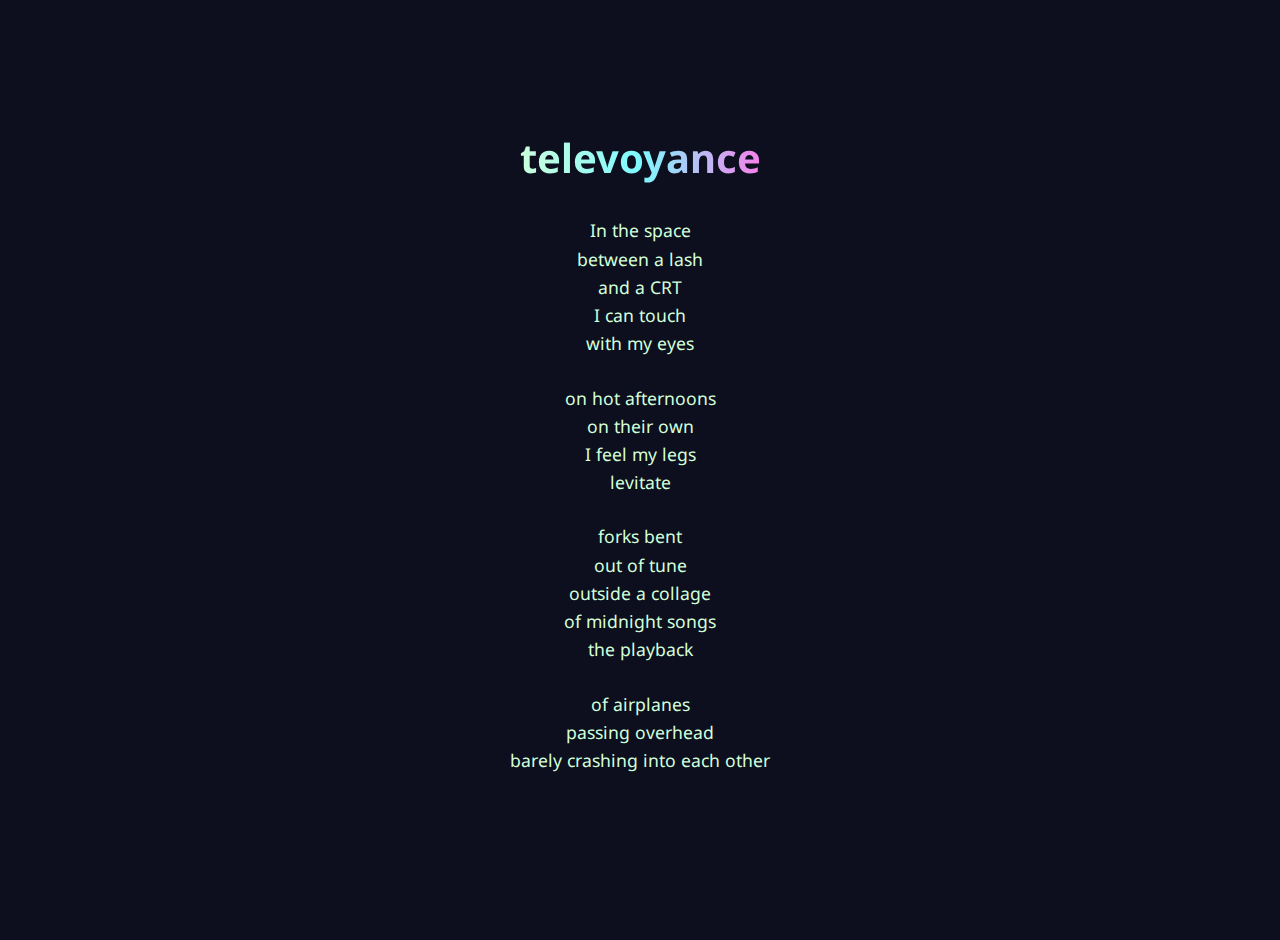
<file: televoyance.html>
<!DOCTYPE html>
<html lang="en">
<head>
    <meta charset="UTF-8">
    <meta name="viewport" content="width=device-width, initial-scale=1.0">
    <title>Televoyance</title>
    <style>

/* Import Noto Sans font */
        @import url('https://fonts.googleapis.com/css2?family=Noto+Sans&display=swap');

        /* Basic reset for margin and padding */
        body, h1, p {
            margin: 0;
            padding: 0;
        }

        /* Root colors for the electric jungle dark mode */
        :root {
            --bg-color: #0d0f1e; /* Deep stormy night */
            --text-color: #d2ffd9; /* Neon green, glowing like leaves */
            --link-color: #ffff66; /* Vibrant yellow for interactive elements */
            --link-hover-color: #ff77e9; /* Hot pink for hover effects */
            --heading-gradient: linear-gradient(to right, #d2ffd9, #7df9ff, #ff77e9); /* Green to cyan to hot pink gradient */
            --tooltip-bg: #6b4f4f; /* Earthy brown for tooltip */
            --tooltip-text: #f7e8d1; /* Warm off-white for tooltip text */
            --tooltip-hover-bg: rgba(136, 155, 62, 0.3); /* Neon green effect on hover */
        }

        /* Styling for the page background and font */
        body {
            font-family: "Noto Sans", sans-serif;
            background-color: var(--bg-color);
            color: var(--text-color);
            display: flex;
            justify-content: center;
            align-items: center;
            min-height: 100vh;
            padding: 20px;
        }

        /* Center align the container and text */
        .poetry-container {
            max-width: 600px;
            text-align: center;
            line-height: 1.6;
        }

        h1 {
            font-size: 2.5em;
            margin-bottom: 20px;
            background: var(--heading-gradient);
            -webkit-background-clip: text;
            -webkit-text-fill-color: transparent;
        }

        .poem {
            font-size: 1.1em;
            margin-bottom: 40px;
        }

        /* Styling for individual stanzas */
        .stanza {
            margin: 1.5em 0;
        }

        /* Tooltip container */
        .tooltip {
            position: relative;
            display: inline-block;
            background: var(--tooltip-hover-bg);
            background-size: 200% 100%;
            background-position: 100% 0;
            transition: background-position 0.3s ease; /* Smooth transition */
            color: inherit; /* Ensure text color matches context */
        }

        /* Tooltip text */
        .tooltip .tooltiptext {
            visibility: hidden; /* Hidden by default */
            width: 150px; /* Set a width for the tooltip */
            background-color: var(--tooltip-bg); /* Tooltip background */
            color: var(--tooltip-text); /* Tooltip text */
            text-align: center;
            padding: 5px 0; /* Padding inside the tooltip */
            border-radius: 6px; /* Rounded corners */

            /* Positioning the tooltip */
            position: absolute;
            z-index: 1;
            bottom: 125%; /* Position above the tooltip container */
            left: 50%; /* Center the tooltip */
            margin-left: -75px; /* Adjust left margin to center */

            /* Fade-in effect */
            opacity: 0; 
            transition: opacity 0.3s;
        }

        /* Show the tooltip text when you mouse over the tooltip container */
        .tooltip:hover .tooltiptext {
            visibility: visible; /* Show on hover */
            opacity: 1; /* Fade in effect */
        }
    </style>
</head>
<body>
    <div class="poetry-container">
        <h1>televoyance</h1>
        <div class="poem">
            <p class="stanza">
                In the space <br>
                between a lash<br>
                and a CRT <br>
                I can touch <br>
                with my eyes <br>
            </p>
            <p class="stanza">
                on hot afternoons <br>
                on their own <br>
                I feel my legs <br>
                levitate <br>
            </p>
            <p class="stanza">
                forks bent <br>
                out of tune <br>
                outside a collage <br>
                of midnight songs <br>
                the playback <br>
            </p>
            <p class="stanza">
                of airplanes <br>
                passing overhead <br>
                barely crashing into each other <br>
            </p>
        </div>
    </div>
</body>
</html>
</file>
<file: index.css>
/* Import Syne Mono font */
@import url('https://fonts.googleapis.com/css2?family=Syne+Mono&display=swap');

/* Root colors for the cyberpunk jungle thunderstorm */
:root {
    --bg-color: #0d0f1e; /* Deep stormy night */
    --text-color: #d2ffd9; /* Neon green, like glowing leaves */
    --link-color: #f5d98c; /* Vibrant yellow for links */
    --link-hover-color: #7df9ff; /* Hot pink for hover effect */
--heading-color-start: #ff7300; /* Electric orange */
--heading-color-middle: #b7ff00; /* Bright yellow */
--heading-color-end: #00ffea; /* Aqua teal */


    --item-bg-hover: #14321a; /* Dark jungle green with subtle neon vibe */
    --item-glow: rgba(255, 119, 233, 0.4); /* Pink glow for hover effect */
}

body {
    background-color: var(--bg-color);
    color: var(--text-color);
    font-family: "Syne Mono", monospace;
    margin: 0;
    padding: 0;
    height: 100vh;
    display: flex;
    align-items: center;
    flex-direction: column;
}

.container {
    text-align: center;
    padding: 20px;
}

h1 {
    font-family: "Syne Mono", monospace;
    font-size: 3rem;
    margin-bottom: 1.5rem;
    background: linear-gradient(to right, var(--heading-color-start), var(--heading-color-middle), var(--heading-color-end));
    -webkit-background-clip: text;
    -webkit-text-fill-color: transparent;
    letter-spacing: 2px;
}

p {
    margin: 0.5rem 0;
    font-size: 1.25rem;
    color: var(--text-color);
}

/* Styling for each item container */
.item {
    margin: 1rem 0;
    transition: background-color 0.3s ease, box-shadow 0.3s ease;
    border-radius: 12px; /* Rounded corners */
    background-color: transparent; /* Invisible background by default */
}

.item:hover {
    background-color: var(--item-bg-hover); /* Subtle neon green jungle vibe */
    box-shadow: 0 0 15px var(--item-glow); /* Pink glow effect */
}

/* Styling for main title links */
.text a.title-link {
    font-family: "Syne Mono", monospace;
    text-decoration: none;
    color: var(--link-color); /* Vibrant yellow */
    font-size: 1.3rem;
    display: block;
    margin: 5px 0;
    transition: color 0.3s ease, transform 0.3s ease;
}

.text a.title-link:hover {
    color: var(--link-hover-color); /* Hot pink on hover */
    transform: scale(1.05); /* Slight scaling effect */
}

/* Specific styling for notes links */
.text a.notes-link {
    color: var(--link-color); /* Same vibrant yellow as main links */
    font-size: 1rem;
    font-style: italic; /* Distinct italic style */
}

.text a.notes-link:hover {
    color: var(--link-hover-color); /* Hot pin
</file>
